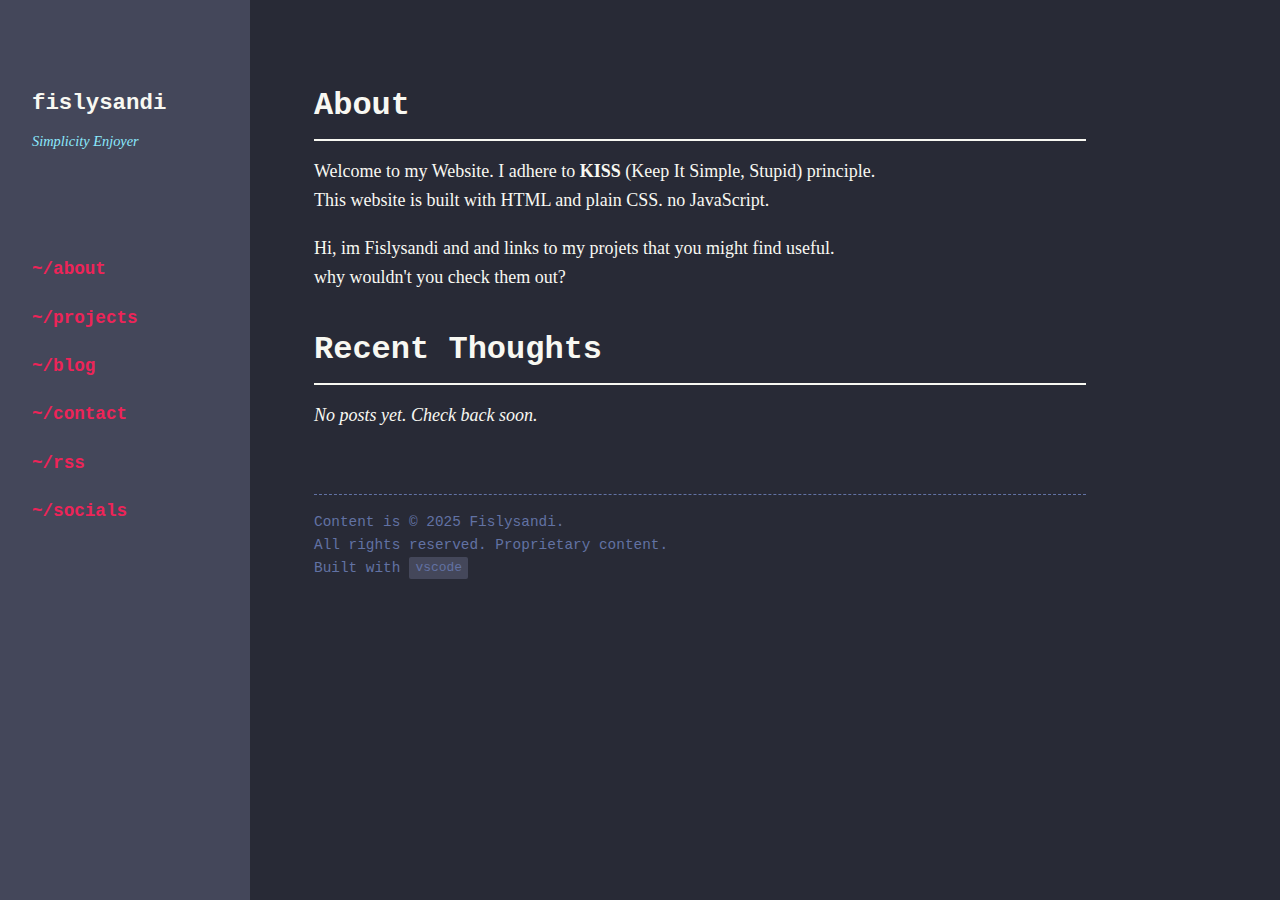
<file: index.html>
<!DOCTYPE html>
<html lang="en">

<head>
    <meta charset="UTF-8">
    <meta name="viewport" content="width=device-width, initial-scale=1.0">
    <title>fislysandi.xyz</title>
    <link rel="stylesheet" href="style.css">
</head>

<body>
    <aside>
        <div class="profile-section">
            <div class="ascii-art">

            </div>
            <h1 class="logo">fislysandi</h1>
            <p class="tagline">Simplicity Enjoyer</p>
        </div>

        <nav>
            <ul>
                <li><a href="#about">~/about</a></li>
                <li><a href="projects.html">~/projects</a></li>
                <li><a href="#blog">~/blog</a></li>
                <li><a href="#contact">~/contact</a></li>
                <li><a href="rss.xml">~/rss</a></li>
                <li><a href="socials.html">~/socials</a></li>
            </ul>
        </nav>
    </aside>

    <main>
        <section id="about">
            <h2>About</h2>
            <p>Welcome to my Website. I adhere to <strong>KISS</strong> (Keep It Simple, Stupid) principle.

                <br>This website is built with HTML and plain CSS. no JavaScript.<br>
            </p>
            <p>Hi, im Fislysandi and and links to my projets that you might find useful. <br>
                why wouldn't you check them out?</p>
        </section>



        <section id="blog">
            <h2>Recent Thoughts</h2>
            <p><em>No posts yet. Check back soon.</em></p>
        </section>

        <footer id="footer">
            <p>Content is &copy; 2025 Fislysandi.<br>
                All rights reserved. Proprietary content.<br>
                Built with <code>vscode</code></p>
        </footer>
    </main>
</body>

</html>
</file>
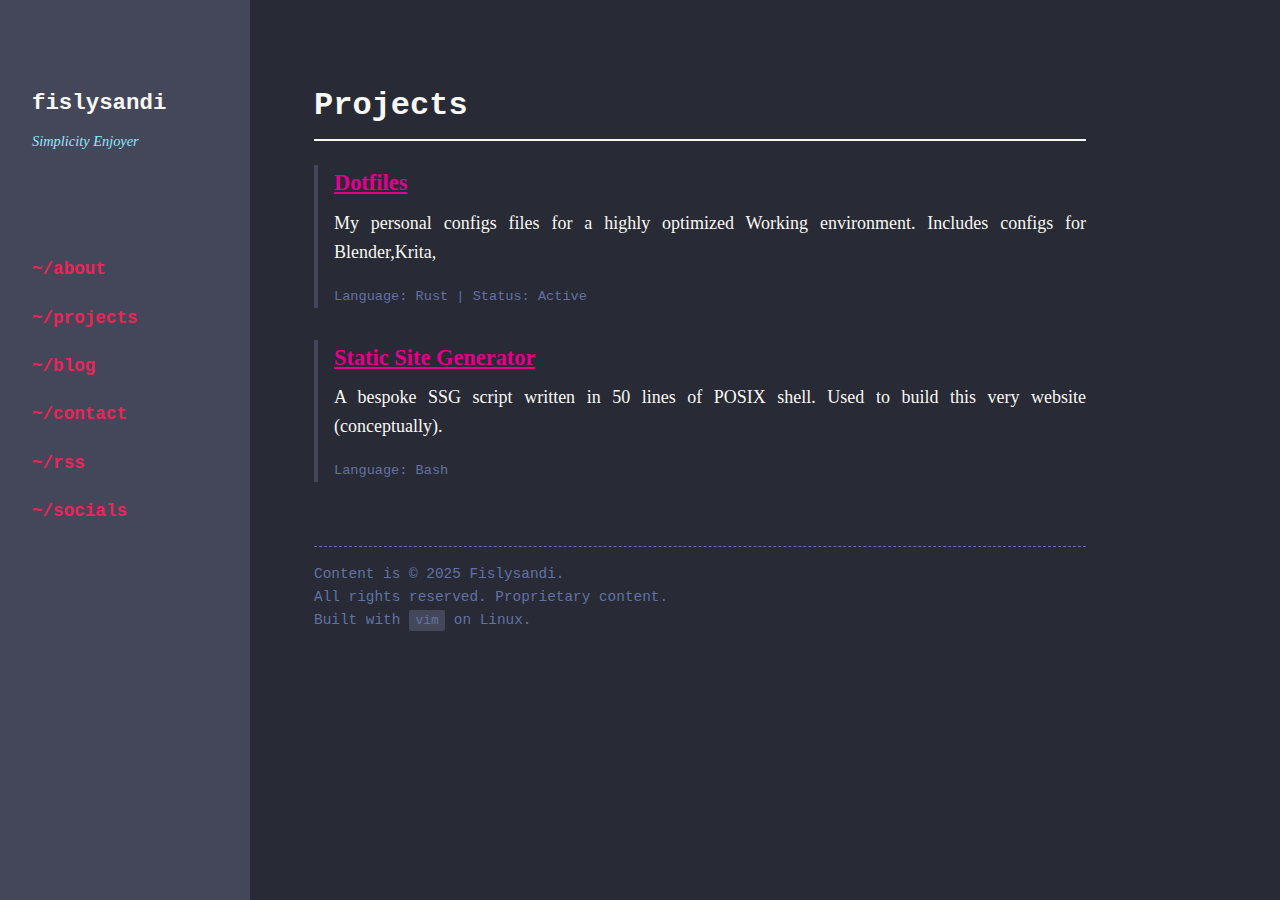
<file: projects.html>
<!DOCTYPE html>
<html lang="en">

<head>
    <meta charset="UTF-8">
    <meta name="viewport" content="width=device-width, initial-scale=1.0">
    <title>fislysandi.xyz | projects</title>
    <link rel="stylesheet" href="style.css">
</head>

<body>
    <aside>
        <div class="profile-section">
            <div class="ascii-art">

            </div>
            <h1 class="logo">fislysandi</h1>
            <p class="tagline">Simplicity Enjoyer</p>
        </div>

        <nav>
            <ul>
                <li><a href="index.html#about">~/about</a></li>
                <li><a href="projects.html" class="active">~/projects</a></li>
                <li><a href="index.html#blog">~/blog</a></li>
                <li><a href="index.html#contact">~/contact</a></li>
                <li><a href="rss.xml">~/rss</a></li>
                <li><a href="socials.html">~/socials</a></li>
            </ul>
        </nav>
    </aside>

    <main>
        <section id="projects">
            <h2>Projects</h2>
            <ul class="project-list">
                <li class="project-item">
                    <h3><a href="#">Dotfiles</a></h3>
                    <p>My personal configs files for a highly optimized Working environment. Includes configs for
                        Blender,Krita,</p>
                    <div class="project-meta">Language: Rust | Status: Active</div>
                </li>
                <li class="project-item">
                    <h3><a href="#">Static Site Generator</a></h3>
                    <p>A bespoke SSG script written in 50 lines of POSIX shell. Used to build this very website
                        (conceptually).</p>
                    <div class="project-meta">Language: Bash</div>
                </li>
            </ul>
        </section>

        <footer>
            <p>Content is &copy; 2025 Fislysandi.<br>
                All rights reserved. Proprietary content.<br>
                Built with <code>vim</code> on Linux.</p>
        </footer>
    </main>
</body>

</html>
</file>
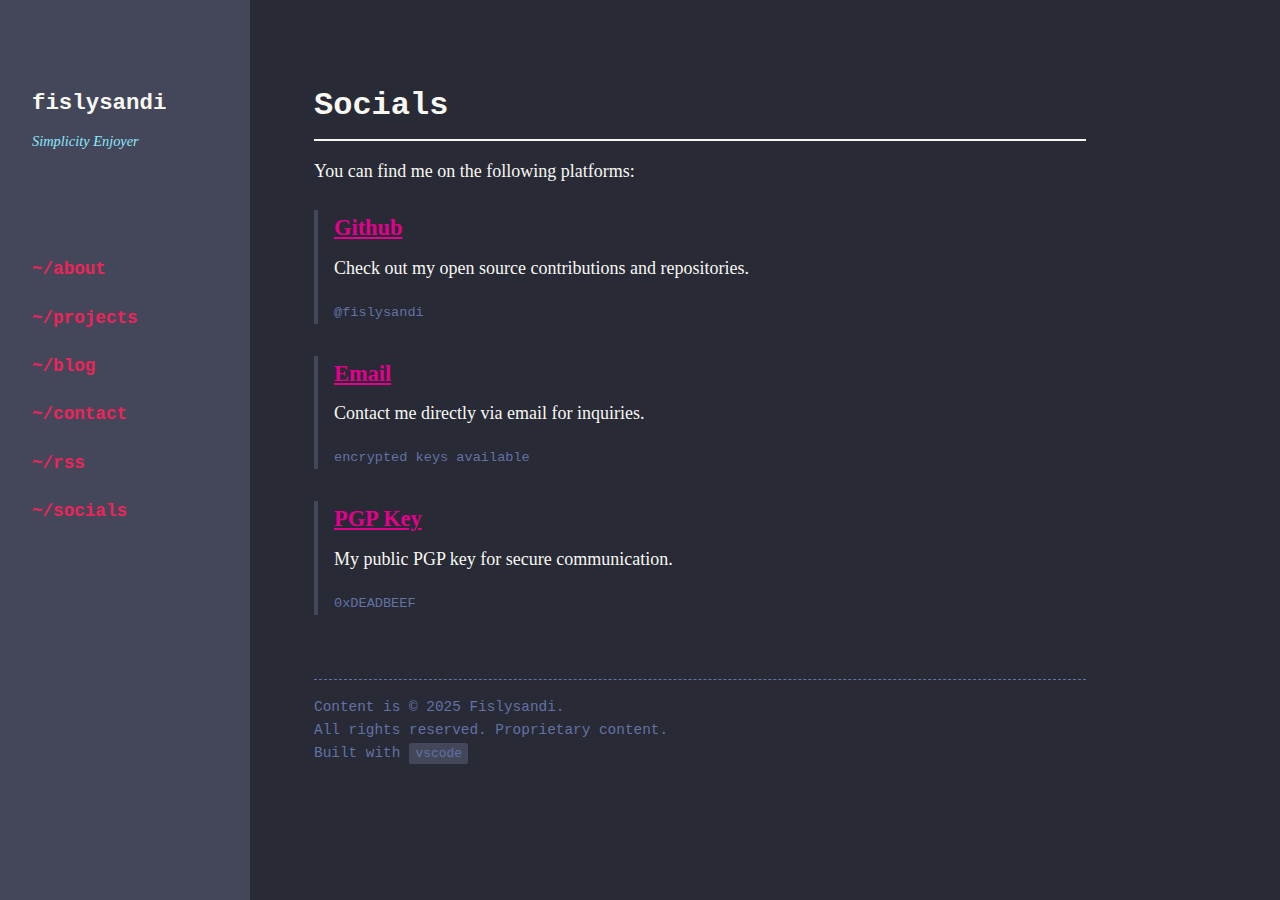
<file: socials.html>
<!DOCTYPE html>
<html lang="en">

<head>
    <meta charset="UTF-8">
    <meta name="viewport" content="width=device-width, initial-scale=1.0">
    <title>fislysandi.xyz | socials</title>
    <link rel="stylesheet" href="style.css">
</head>

<body>
    <aside>
        <div class="profile-section">
            <div class="ascii-art">

            </div>
            <h1 class="logo">fislysandi</h1>
            <p class="tagline">Simplicity Enjoyer</p>
        </div>

        <nav>
            <ul>
                <li><a href="index.html#about">~/about</a></li>
                <li><a href="projects.html">~/projects</a></li>
                <li><a href="index.html#blog">~/blog</a></li>
                <li><a href="index.html#contact">~/contact</a></li>
                <li><a href="rss.xml">~/rss</a></li>
                <li><a href="socials.html" class="active">~/socials</a></li>
            </ul>
        </nav>
    </aside>

    <main>
        <section id="socials">
            <h2>Socials</h2>
            <p>You can find me on the following platforms:</p>
            <ul class="project-list">
                <li class="project-item">
                    <h3><a href="https://github.com/fislysandi" target="_blank">Github</a></h3>
                    <p>Check out my open source contributions and repositories.</p>
                    <div class="project-meta">@fislysandi</div>
                </li>
                <li class="project-item">
                    <h3><a href="mailto:your_email@example.com">Email</a></h3>
                    <p>Contact me directly via email for inquiries.</p>
                    <div class="project-meta">encrypted keys available</div>
                </li>
                <li class="project-item">
                    <h3><a href="#">PGP Key</a></h3>
                    <p>My public PGP key for secure communication.</p>
                    <div class="project-meta">0xDEADBEEF</div>
                </li>
            </ul>
        </section>

        <footer id="footer">
            <p>Content is &copy; 2025 Fislysandi.<br>
                All rights reserved. Proprietary content.<br>
                Built with <code>vscode</code></p>
        </footer>
    </main>
</body>

</html>
</file>
<file: style.css>
:root {
    /* Dracula Theme/Pink Chariot */
    --bg0: #282a36;
    --bg1: #44475a;
    --fg: #f8f8f2;
    --fg-dim: #6272a4;
    --red: #ff5555;
    --green: #e3008c;
    --yellow: #f1fa8c;
    --blue: #2b292e;
    --purple: #ff79c6;
    --aqua: #8be9fd;
    --gray: #44475a;
    --windows-pink: #ed2458;

    --font-main: "Times New Roman", Times, serif;
    --font-mono: "Courier New", Courier, monospace;

    --max-width: 900px;
    --sidebar-width: 250px;
}

* {
    margin: 0;
    padding: 0;
    box-sizing: border-box;
}

body {
    background-color: var(--bg0);
    color: var(--fg);
    font-family: var(--font-main);
    line-height: 1.6;
    font-size: 18px;
    display: flex;
    flex-direction: row;
    min-height: 100vh;
}

/* Sidebar */
aside {
    width: var(--sidebar-width);
    background-color: var(--bg1);
    padding: 2rem;
    display: flex;
    flex-direction: column;
    justify-content: flex-start;
    gap: 1rem;
    position: fixed;
    height: 100vh;
    overflow-y: auto;
}

.profile-section {
    margin-bottom: 2rem;
}

.ascii-art {
    font-family: var(--font-mono);
    font-size: 10px;
    white-space: pre;
    line-height: 10px;
    color: var(--yellow);
    margin-bottom: 1.5rem;
    overflow-x: hidden;
}

h1.logo {
    font-family: var(--font-mono);
    font-size: 1.4rem;
    font-weight: bold;
    margin-bottom: 0.5rem;
    color: var(--fg);
}

.tagline {
    font-size: 0.9rem;
    font-style: italic;
    color: var(--aqua);
}

nav ul {
    list-style: none;
    margin-top: 2rem;
}

nav li {
    margin-bottom: 0.8rem;
}

nav a {
    color: var(--windows-pink);
    text-decoration: none;
    font-weight: bold;
    font-family: var(--font-mono);
    font-size: 1.1rem;
    display: block;
    padding: 0.2rem 0;
    border-bottom: 1px solid transparent;
}

nav a:hover {
    color: var(--windows-pink);
    text-shadow: 0 0 10px var(--windows-pink), 0 0 20px var(--windows-pink);
    text-decoration: none;
}

/* Social Links */
.socials {
    margin-top: 20rem;
    font-family: var(--font-mono);
    font-size: 0.9rem;
}

.socials a:hover {
    color: var(--aqua);
    text-shadow: 0 0 10px var(--aqua);
}

/* Main Content */
main {
    margin-left: var(--sidebar-width);
    padding: 3rem 4rem;
    max-width: var(--max-width);
    width: 100%;
}

h2 {
    font-size: 2rem;
    margin-top: 2rem;
    margin-bottom: 1rem;
    border-bottom: 2px solid var(--fg);
    padding-bottom: 0.5rem;
    font-family: var(--font-mono);
}

h3 {
    font-size: 1.4rem;
    margin-top: 1.5rem;
    margin-bottom: 0.5rem;
    color: var(--yellow);
}

p {
    margin-bottom: 1.2rem;
    text-align: justify;
}

a {
    color: var(--green);
    text-decoration: underline;
    transition: all 0.2s ease;
}

a:hover {
    color: var(--green);
    text-decoration: none;
    text-shadow: 0 0 8px var(--green), 0 0 15px var(--green);
}

/* Project List */
.project-list {
    list-style: none;
}

.project-item {
    border-left: 4px solid var(--gray);
    padding-left: 1rem;
    margin-bottom: 2rem;
    transition: border-color 0.2s;
}

.project-item:hover {
    border-left-color: var(--red);
}

.project-meta {
    font-family: var(--font-mono);
    font-size: 0.85rem;
    color: var(--fg-dim);
    margin-top: 0.2rem;
}

code {
    background: var(--bg1);
    padding: 0.2rem 0.4rem;
    font-family: var(--font-mono);
    font-size: 0.9em;
    border-radius: 2px;
}

/* Footer */
footer {
    margin-top: 4rem;
    padding-top: 1rem;
    border-top: 1px dashed var(--fg-dim);
    font-size: 0.9rem;
    color: var(--fg-dim);
    font-family: var(--font-mono);
}

/* Responsive */
@media (max-width: 800px) {
    body {
        flex-direction: column;
    }

    aside {
        width: 100%;
        height: auto;
        position: relative;
        border-right: none;
        padding: 1.5rem;
    }

    /* Hide large ascii art on mobile to save space if needed, or keep it small */
    .ascii-art {
        display: none;
    }

    main {
        margin-left: 0;
        padding: 1.5rem;
    }
}
</file>
